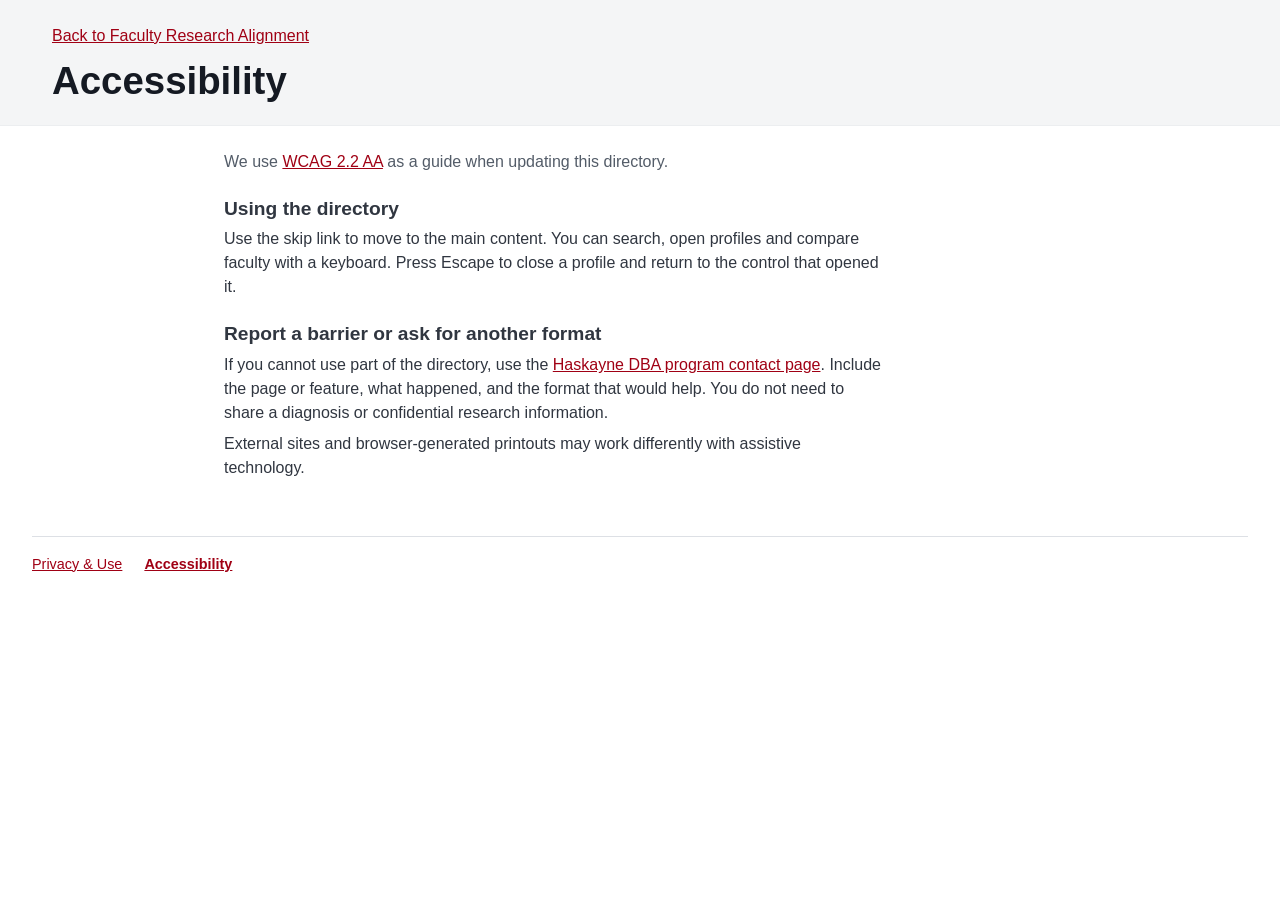
<file: accessibility.html>
<!DOCTYPE html>
<html lang="en">
<head>
  <meta charset="UTF-8">
  <meta name="viewport" content="width=device-width, initial-scale=1.0">
  <title>Accessibility | Faculty Research Alignment</title>
  <link rel="stylesheet" href="styles.css">
</head>
<body>
  <a class="skip-link" href="#main-content">Skip to main content</a>
  <header class="site-header"><div class="header-inner"><p class="policy-back"><a href="index.html">Back to Faculty Research Alignment</a></p><h1>Accessibility</h1></div></header>
  <main class="policy-main" id="main-content" tabindex="-1">
    <p class="policy-lead">We use <a href="https://www.w3.org/TR/WCAG22/">WCAG 2.2 AA</a> as a guide when updating this directory.</p>
    <h2>Using the directory</h2>
    <p>Use the skip link to move to the main content. You can search, open profiles and compare faculty with a keyboard. Press Escape to close a profile and return to the control that opened it.</p>
    <h2>Report a barrier or ask for another format</h2>
    <p>If you cannot use part of the directory, use the <a href="https://haskayne.ucalgary.ca/future-students/doctoral-programs/dba/contact-us">Haskayne DBA program contact page</a>. Include the page or feature, what happened, and the format that would help. You do not need to share a diagnosis or confidential research information.</p>
    <p>External sites and browser-generated printouts may work differently with assistive technology.</p>
  </main>
  <footer class="site-footer"><nav aria-label="Site information"><a href="privacy.html">Privacy &amp; Use</a><a href="accessibility.html" aria-current="page">Accessibility</a></nav></footer>
</body>
</html>
</file>
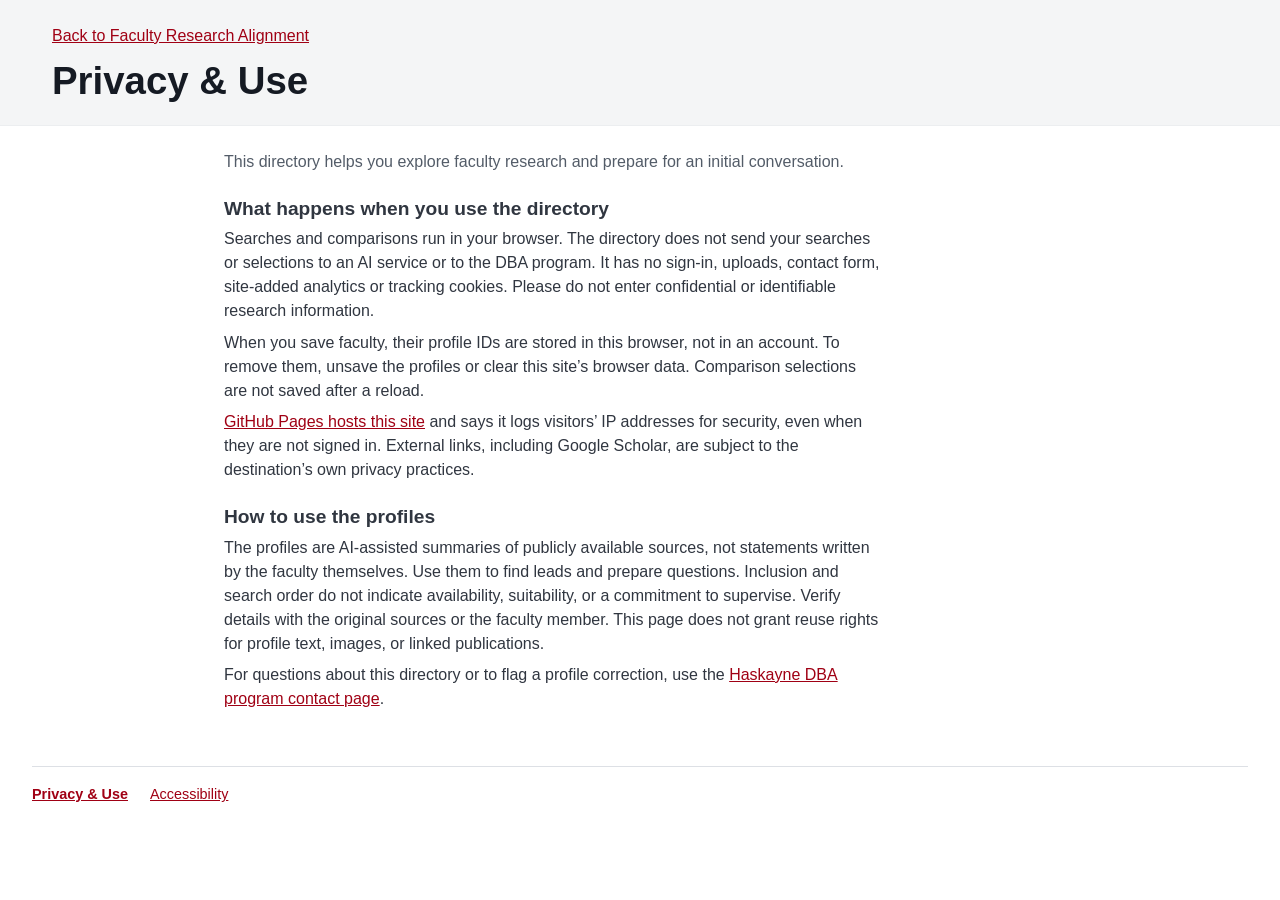
<file: privacy.html>
<!DOCTYPE html>
<html lang="en">
<head>
  <meta charset="UTF-8">
  <meta name="viewport" content="width=device-width, initial-scale=1.0">
  <title>Privacy &amp; Use | Faculty Research Alignment</title>
  <link rel="stylesheet" href="styles.css">
</head>
<body>
  <a class="skip-link" href="#main-content">Skip to main content</a>
  <header class="site-header"><div class="header-inner"><p class="policy-back"><a href="index.html">Back to Faculty Research Alignment</a></p><h1>Privacy &amp; Use</h1></div></header>
  <main class="policy-main" id="main-content" tabindex="-1">
    <p class="policy-lead">This directory helps you explore faculty research and prepare for an initial conversation.</p>
    <h2>What happens when you use the directory</h2>
    <p>Searches and comparisons run in your browser. The directory does not send your searches or selections to an AI service or to the DBA program. It has no sign-in, uploads, contact form, site-added analytics or tracking cookies. Please do not enter confidential or identifiable research information.</p>
    <p>When you save faculty, their profile IDs are stored in this browser, not in an account. To remove them, unsave the profiles or clear this site’s browser data. Comparison selections are not saved after a reload.</p>
    <p><a href="https://docs.github.com/en/pages/getting-started-with-github-pages/what-is-github-pages">GitHub Pages hosts this site</a> and says it logs visitors’ IP addresses for security, even when they are not signed in. External links, including Google Scholar, are subject to the destination’s own privacy practices.</p>
    <h2>How to use the profiles</h2>
    <p>The profiles are AI-assisted summaries of publicly available sources, not statements written by the faculty themselves. Use them to find leads and prepare questions. Inclusion and search order do not indicate availability, suitability, or a commitment to supervise. Verify details with the original sources or the faculty member. This page does not grant reuse rights for profile text, images, or linked publications.</p>
    <p>For questions about this directory or to flag a profile correction, use the <a href="https://haskayne.ucalgary.ca/future-students/doctoral-programs/dba/contact-us">Haskayne DBA program contact page</a>.</p>
  </main>
  <footer class="site-footer"><nav aria-label="Site information"><a href="privacy.html" aria-current="page">Privacy &amp; Use</a><a href="accessibility.html">Accessibility</a></nav></footer>
</body>
</html>
</file>
<file: styles.css>
:root {
  --bg: #ffffff;
  --panel: #ffffff;
  --text: #303640;
  --muted: #535c68;
  --border: #dde0e5;
  --soft: #f4f5f6;
  --accent: #c60019;
  --accent-dark: #a00014;
  --ink: #151a23;
  --focus: #0c62a3;
  --shadow: 0 12px 30px rgba(0, 0, 0, 0.08);
}

* {
  box-sizing: border-box;
}

body {
  margin: 0;
  background: var(--bg);
  color: var(--text);
  font-family: Arial, Helvetica, sans-serif;
  line-height: 1.5;
}

a {
  color: var(--accent-dark);
}

a:hover {
  color: var(--accent);
}

button,
input {
  font: inherit;
}

button {
  cursor: pointer;
}

button:disabled {
  cursor: not-allowed;
  opacity: 0.55;
}

:focus-visible {
  outline: 3px solid var(--focus);
  outline-offset: 3px;
}

.site-header {
  background: var(--soft);
  color: var(--ink);
  border-bottom: 1px solid #eceef0;
}

.header-inner,
main {
  width: min(1360px, calc(100% - 64px));
  margin: 0 auto;
}

.header-inner {
  padding: 24px 20px 22px;
}

.eyebrow {
  margin: 0 0 10px;
  color: var(--accent);
  font-size: 0.82rem;
  font-weight: 700;
  letter-spacing: 0.08em;
  text-transform: uppercase;
}

h1,
h2,
h3,
h4 {
  color: inherit;
  line-height: 1.18;
  margin: 0;
}

h1 {
  font-size: clamp(1.85rem, 3vw, 2.5rem);
  font-weight: 750;
}

h2 {
  font-size: 1.2rem;
}

h3 {
  font-size: 1.12rem;
}

h4 {
  font-size: 1rem;
}

.intro {
  max-width: 1100px;
  margin: 10px 0 0;
  color: var(--muted);
  font-size: 1rem;
}

main {
  padding: 16px 0 48px;
}

body.has-compare-tray main {
  padding-bottom: 180px;
}

section {
  margin-bottom: 26px;
}

.comparison-section {
  background: var(--panel);
  border: 1px solid var(--border);
  border-radius: 8px;
  padding: 20px;
  box-shadow: 0 3px 12px rgba(0, 0, 0, 0.04);
}

.ai-disclosure {
  margin-bottom: 18px;
  border: 1px solid var(--accent);
  border-radius: 5px;
  padding: 13px 18px;
  background: #fff4f5;
  color: var(--text);
}

.ai-disclosure h2 {
  display: flex;
  align-items: center;
  gap: 10px;
  margin-bottom: 8px;
  color: var(--accent-dark);
  font-size: 1rem;
}

.disclosure-icon {
  display: inline-grid;
  place-items: center;
  width: 24px;
  height: 24px;
  border-radius: 50%;
  background: var(--accent);
  color: #ffffff;
  font-family: Georgia, serif;
}

.disclosure-statements {
  display: grid;
  grid-template-columns: 1.25fr 1fr 1fr;
  gap: 22px;
  padding-left: 34px;
}

.ai-disclosure p {
  display: grid;
  grid-template-columns: 22px minmax(0, 1fr);
  align-items: start;
  gap: 10px;
  margin: 0;
  font-size: 0.88rem;
  line-height: 1.45;
}

.disclosure-item-icon {
  width: 22px;
  height: 22px;
  color: var(--accent);
}

.ai-disclosure p + p {
  border-left: 1px solid #e8bfc5;
  padding-left: 22px;
}

.section-heading {
  display: flex;
  gap: 16px;
  align-items: start;
  justify-content: space-between;
  margin-bottom: 18px;
}

.muted {
  color: var(--muted);
  margin: 5px 0 0;
}

.saved-faculty-filter {
  flex: 0 0 auto;
  white-space: nowrap;
  border-color: var(--accent);
  font-size: 0.85rem;
}

.saved-faculty-filter[aria-pressed="true"] {
  background: #fff0f2;
}

.results-heading {
  align-items: center;
  min-height: 42px;
  margin-bottom: 12px;
}

.results-heading h2 {
  font-size: 1.1rem;
}

.search-order-notice {
  font-size: 0.85rem;
}

.sr-only {
  position: absolute;
  width: 1px;
  height: 1px;
  padding: 0;
  margin: -1px;
  overflow: hidden;
  clip: rect(0, 0, 0, 0);
  white-space: nowrap;
  border: 0;
}

.search-section {
  margin-bottom: 20px;
}

.search-section .section-heading {
  align-items: center;
  min-height: 36px;
  margin-bottom: 6px;
}

.search-box {
  position: relative;
}

.search-icon {
  position: absolute;
  left: 17px;
  top: 15px;
  width: 15px;
  height: 15px;
  border: 2px solid var(--muted);
  border-radius: 50%;
  pointer-events: none;
}

.search-icon::after {
  content: "";
  position: absolute;
  top: 11px;
  left: 10px;
  width: 8px;
  height: 2px;
  background: var(--muted);
  transform: rotate(45deg);
}

.search-help {
  margin: 5px 0 0;
  color: var(--muted);
  font-size: 0.82rem;
}

.search-box input {
  width: 100%;
  border: 1px solid #b9c0cb;
  border-radius: 5px;
  min-height: 48px;
  padding: 11px 14px 11px 46px;
  background: #ffffff;
  color: var(--text);
}

.faculty-grid {
  display: grid;
  grid-template-columns: repeat(3, minmax(0, 1fr));
  gap: 14px;
}

.faculty-card {
  display: flex;
  flex-direction: column;
  min-height: 100%;
  background: var(--panel);
  border: 1px solid var(--border);
  border-radius: 6px;
  overflow: hidden;
  box-shadow: 0 2px 5px rgba(0, 0, 0, 0.025);
}

.portrait-frame {
  overflow: hidden;
  background: var(--soft);
}

.card-photo-frame {
  flex: 0 0 72px;
  width: 72px;
  height: 72px;
  border-radius: 50%;
}

.card-photo,
.profile-photo {
  display: block;
  width: 100%;
  height: 100%;
  object-fit: cover;
  transform: scale(var(--portrait-scale, 1));
  transform-origin: center;
}

.initials-placeholder {
  display: grid;
  place-items: center;
  width: 100%;
  height: 100%;
  background: #e7e2df;
  color: var(--accent-dark);
  font-size: 2rem;
  font-weight: 800;
}

.card-body {
  display: flex;
  flex: 1;
  flex-direction: column;
  padding: 14px 16px;
}

.card-title {
  min-width: 0;
}

.card-title-row {
  display: flex;
  gap: 16px;
  align-items: flex-start;
  margin-bottom: 12px;
}

.save-button {
  flex: 0 0 auto;
  min-height: 40px;
  border: 1px solid var(--accent);
  border-radius: 4px;
  padding: 7px 8px;
  background: #ffffff;
  color: var(--accent);
  font-size: 0.86rem;
  font-weight: 700;
  white-space: nowrap;
}

.save-button:hover,
.save-button:focus-visible {
  background: #fff0f2;
}

.save-button[aria-pressed="true"] {
  background: var(--accent);
  color: #ffffff;
}

.card-title h3 {
  color: var(--ink);
  font-size: 1.12rem;
  line-height: 1.25;
}

.academic-title,
.area-label {
  color: var(--muted);
  font-size: 0.92rem;
}

.card-title .academic-title {
  margin: 3px 0 0;
  color: var(--ink);
  font-size: 0.9rem;
  font-weight: 500;
  line-height: 1.35;
}

.card-title .area-label {
  margin: 3px 0 0;
  font-size: 0.82rem;
  line-height: 1.35;
}

.card-section-label {
  font-size: 0.8rem;
  line-height: 1.4;
}

.themes-label {
  font-weight: 500;
}

.summary {
  margin: 0 0 9px;
  font-size: 0.85rem;
  line-height: 1.4;
}

.tag-list {
  display: flex;
  flex-wrap: wrap;
  gap: 6px;
  margin: 3px 0 10px;
  padding: 0;
  list-style: none;
}

.tag-list li {
  border: 1px solid transparent;
  border-radius: 999px;
  padding: 3px 10px;
  background: #fce8eb;
  color: var(--accent-dark);
  font-size: 0.75rem;
  font-weight: 500;
  overflow-wrap: anywhere;
}

.card-methods {
  margin: 0 0 14px;
  font-size: 0.8rem;
  line-height: 1.4;
  overflow-wrap: anywhere;
}

.card-actions {
  display: grid;
  grid-template-columns: 0.8fr 1.1fr 1.25fr;
  gap: 8px;
  margin-top: auto;
}

.card-actions button {
  min-width: 0;
  min-height: 40px;
  padding: 7px 5px;
  font-size: 0.78rem;
  line-height: 1.25;
}

.card-actions .secondary-button {
  color: var(--text);
  border-color: #bac1cb;
}

.card-actions .secondary-button[aria-pressed="true"] {
  color: var(--accent-dark);
  border-color: var(--accent);
  background: #fff0f2;
}

.primary-button,
.secondary-button,
.text-button {
  border-radius: 4px;
  min-height: 42px;
  padding: 9px 12px;
  font-weight: 700;
}

.primary-button {
  border: 1px solid var(--accent-dark);
  background: var(--accent);
  color: #ffffff;
}

.primary-button:hover:not(:disabled) {
  background: var(--accent-dark);
}

.secondary-button {
  border: 1px solid var(--border);
  background: #ffffff;
  color: var(--accent-dark);
}

.secondary-button:hover:not(:disabled) {
  border-color: var(--accent);
  background: #fbf7f8;
}

.text-button {
  border: 0;
  background: transparent;
  color: var(--accent-dark);
  text-decoration: underline;
}

.empty-state,
.status-message {
  color: var(--accent-dark);
  font-weight: 700;
}

.selected-strip {
  display: flex;
  flex-wrap: wrap;
  gap: 8px;
}

.selected-chip {
  display: inline-flex;
  align-items: center;
  gap: 4px;
  border: 1px solid var(--border);
  border-radius: 4px;
  padding: 0 2px 0 10px;
  background: #ffffff;
  font-size: 0.82rem;
}

.selected-chip button {
  width: 36px;
  height: 36px;
  border: 0;
  border-radius: 4px;
  background: transparent;
  color: var(--muted);
  font-size: 1.25rem;
  line-height: 1;
}

.compare-tray {
  position: fixed;
  right: 0;
  bottom: 0;
  left: 0;
  z-index: 20;
  border-top: 1px solid var(--border);
  background: rgba(255, 255, 255, 0.98);
  box-shadow: 0 -3px 12px rgba(0, 0, 0, 0.04);
}

.compare-tray-inner {
  display: flex;
  width: min(1360px, calc(100% - 64px));
  margin: 0 auto;
  padding: 14px 0;
  gap: 16px;
  align-items: center;
  justify-content: space-between;
}

.compare-count {
  margin: 0;
  color: var(--ink);
  font-size: 0.9rem;
  font-weight: 700;
}

.compare-tray .selected-strip {
  flex: 1;
}

.compare-tray-actions {
  display: flex;
  flex: 0 0 auto;
  gap: 12px;
  align-items: center;
  padding-left: 20px;
  border-left: 1px solid var(--border);
}

.compare-tray .status-message {
  margin: 0;
  color: var(--muted);
  font-size: 0.92rem;
}

.comparison-context-message {
  border: 1px solid var(--border);
  border-radius: 8px;
  padding: 16px;
  background: var(--soft);
  font-weight: 700;
}

.comparison-panel {
  margin-top: 20px;
}

.comparison-heading-actions {
  display: flex;
  flex: 0 0 auto;
  gap: 8px;
  align-items: center;
}

.comparison-grid {
  display: grid;
  grid-template-columns: repeat(auto-fit, minmax(240px, 1fr));
  gap: 14px;
}

.comparison-card {
  position: relative;
  border: 1px solid var(--border);
  border-radius: 8px;
  padding: 16px;
  background: #ffffff;
}

.comparison-card h3 {
  padding-right: 42px;
  margin-bottom: 12px;
}

.comparison-card-heading {
  padding-right: 42px;
}

.comparison-card-heading h3 {
  padding-right: 0;
  margin-bottom: 2px;
}

.comparison-card-heading .card-photo-frame {
  width: 56px;
  height: 56px;
  margin-bottom: 8px;
}

.comparison-card-heading .academic-title {
  margin: 3px 0 0;
  color: var(--ink);
  line-height: 1.35;
}

.comparison-card-heading .area-label {
  margin: 3px 0 0;
  font-size: 0.82rem;
  line-height: 1.35;
}

.icon-button {
  width: 42px;
  padding: 10px;
  color: var(--muted);
}

.icon-button svg {
  display: block;
  width: 20px;
  height: 20px;
}

.comparison-profile-button {
  min-height: 36px;
  padding: 5px 0;
  text-align: left;
}

.comparison-remove-button {
  position: absolute;
  top: 10px;
  right: 10px;
  width: 36px;
  height: 36px;
  border: 1px solid var(--border);
  border-radius: 50%;
  background: #ffffff;
  color: var(--muted);
  font-size: 1.35rem;
  line-height: 1;
}

.comparison-remove-button:hover,
.comparison-remove-button:focus-visible {
  border-color: var(--accent);
  color: var(--accent-dark);
}

.comparison-card section {
  border-top: 1px solid var(--soft);
  padding-top: 12px;
  margin-top: 12px;
}

.comparison-card p,
.comparison-card ol {
  margin: 6px 0 0;
}

.comparison-card ol {
  padding-left: 20px;
}

.comparison-reflection {
  margin-top: 18px;
  border: 1px solid #dfdfda;
  border-radius: 8px;
  padding: 16px 18px;
  background: #fbfbf9;
}

.comparison-reflection p {
  margin: 8px 0 0;
}

.comparison-reflection ul {
  margin: 6px 0 0;
  padding-left: 22px;
}

dialog {
  width: min(980px, calc(100% - 28px));
  max-height: 90vh;
  border: 0;
  border-radius: 8px;
  padding: 0;
  box-shadow: var(--shadow);
}

dialog::backdrop {
  background: rgba(0, 0, 0, 0.58);
}

.dialog-shell {
  position: relative;
  max-height: 90vh;
  overflow: auto;
  background: #ffffff;
}

.close-button {
  position: sticky;
  top: 12px;
  float: right;
  z-index: 2;
  width: 42px;
  height: 42px;
  margin: 12px 12px 0 0;
  border: 1px solid var(--border);
  border-radius: 50%;
  background: #ffffff;
  color: var(--ink);
  font-size: 1.6rem;
  line-height: 1;
}

.profile-view {
  padding: 30px;
}

.profile-header {
  display: grid;
  grid-template-columns: 170px 1fr;
  gap: 22px;
  align-items: start;
  margin-bottom: 20px;
}

.profile-photo-frame {
  width: 170px;
  aspect-ratio: 1 / 1;
  border-radius: 8px;
}

.profile-section {
  margin-top: 24px;
  padding-top: 20px;
  border-top: 1px solid var(--border);
}

.profile-disclosure {
  border: 1px solid #bdcbd2;
  border-radius: 8px;
  padding: 13px 15px;
  background: #f2f6f8;
}

.profile-disclosure strong {
  display: block;
  margin-bottom: 3px;
  color: var(--ink);
}

.profile-disclosure p {
  margin: 0;
}

.profile-section p,
.profile-section ul {
  margin-bottom: 0;
}

.profile-section ul {
  padding-left: 20px;
}

.structured-profile-content p + p,
.structured-profile-content ul + p,
.structured-profile-content p + ul {
  margin-top: 14px;
}

.theme-list {
  display: grid;
  gap: 18px;
}

.accordion-section {
  display: block;
}

.accordion-section summary {
  display: flex;
  align-items: center;
  justify-content: space-between;
  cursor: pointer;
  color: var(--ink);
  font-size: 1.12rem;
  font-weight: 800;
}

.accordion-section summary::after {
  content: "+";
  margin-left: 16px;
  color: var(--accent-dark);
  font-size: 1.25rem;
}

.accordion-section[open] summary::after {
  content: "-";
}

.questions-section ol {
  padding-left: 22px;
  font-weight: 700;
}

.google-scholar-section a {
  display: inline-block;
  margin-top: 10px;
  font-weight: 700;
}

@media (max-width: 1120px) {
  .faculty-grid {
    grid-template-columns: repeat(2, minmax(0, 1fr));
  }

  .compare-tray-inner {
    flex-wrap: wrap;
  }

  .compare-count {
    flex-basis: 100%;
  }
}

@media (max-width: 720px) {
  .header-inner,
  main {
    width: calc(100% - 32px);
  }

  .header-inner {
    padding: 24px 0;
  }

  .intro {
    margin-top: 14px;
  }

  .profile-header {
    grid-template-columns: 1fr;
    display: grid;
  }

  .comparison-section .section-heading {
    flex-direction: column;
  }

  .results-heading {
    gap: 10px;
    flex-wrap: wrap;
  }

  .results-heading h2 {
    font-size: 1rem;
  }

  .disclosure-statements {
    grid-template-columns: 1fr;
    gap: 10px;
    padding-left: 0;
  }

  .ai-disclosure p + p {
    border-left: 0;
    padding-left: 0;
    border-top: 1px solid #e8bfc5;
    padding-top: 10px;
  }

  .faculty-grid {
    grid-template-columns: 1fr;
  }

  .comparison-heading-actions {
    align-items: flex-start;
    flex-wrap: wrap;
  }

  .profile-view {
    padding: 22px 18px;
  }

  .profile-photo-frame {
    width: 132px;
  }

  body.has-compare-tray main {
    padding-bottom: 300px;
  }

  .compare-tray-inner {
    align-items: stretch;
    flex-direction: column;
  }

  .compare-tray-inner {
    width: calc(100% - 32px);
    gap: 10px;
  }

  .compare-tray-actions {
    gap: 8px;
    padding-left: 0;
    border-left: 0;
    justify-content: space-between;
  }

  .compare-tray .primary-button {
    flex: 1;
  }
}

@media print {
  @page {
    size: letter landscape;
    margin: 0.28in;
  }

  * {
    print-color-adjust: exact;
    -webkit-print-color-adjust: exact;
  }

  body {
    background: #ffffff;
    color: #000000;
    font-size: 9.5pt;
    line-height: 1.2;
  }

  .site-header,
  .ai-disclosure,
  .search-section,
  .results-section,
  .compare-tray,
  .comparison-context-message,
  dialog,
  button {
    display: none !important;
  }

  main,
  body.has-compare-tray main {
    width: 100%;
    padding: 0;
  }

  .comparison-section {
    margin: 0;
    border: 0;
    padding: 0;
    box-shadow: none;
  }

  .comparison-section .section-heading {
    display: block;
    margin-bottom: 8px;
  }

  .comparison-section .section-heading h2 {
    font-size: 15pt;
  }

  .comparison-section .section-heading p {
    max-width: none;
    margin-top: 3px;
  }

  .comparison-panel {
    margin-top: 0;
  }

  .comparison-grid {
    display: grid;
    grid-template-columns: none;
    grid-auto-flow: column;
    grid-auto-columns: minmax(0, 1fr);
    gap: 8px;
    align-items: stretch;
    break-inside: avoid;
    page-break-inside: avoid;
  }

  .comparison-card {
    break-inside: avoid;
    page-break-inside: avoid;
    min-width: 0;
    margin: 0;
    border-color: #777777;
    padding: 8px;
    box-shadow: none;
  }

  .comparison-card-heading {
    padding-right: 0;
  }

  .comparison-card h3 {
    padding-right: 0;
    margin-bottom: 4px;
    font-size: 10.5pt;
  }

  .comparison-card h4 {
    font-size: 9.5pt;
  }

  .comparison-card section {
    margin: 5px 0 0;
    padding-top: 5px;
  }

  .comparison-card p,
  .comparison-card ol {
    margin-top: 2px;
  }

  .comparison-card ol {
    padding-left: 15px;
  }

  .comparison-card section,
  .comparison-reflection {
    break-inside: avoid;
    page-break-inside: avoid;
  }

  .comparison-reflection {
    margin-top: 8px;
    border-color: #777777;
    padding: 7px 10px;
    background: #ffffff;
  }

  .comparison-reflection h3 {
    font-size: 10.5pt;
  }

  .comparison-reflection p {
    margin-top: 3px;
  }

  .comparison-reflection ul {
    margin-top: 2px;
    padding-left: 17px;
  }
}

/* Privacy and accessibility */
.skip-link { position: fixed; z-index: 100; top: 10px; left: 10px; padding: 10px 14px; color: var(--accent-dark); background: #fff; transform: translateY(calc(-100% - 14px)); }
.skip-link:focus { transform: none; }
.site-footer { width: min(1360px, calc(100% - 64px)); margin: 0 auto; padding: 10px 0 24px; border-top: 1px solid var(--border); font-size: .9rem; }
.site-footer nav { display: flex; flex-wrap: wrap; gap: 4px 22px; }
.site-footer a { display: inline-flex; align-items: center; min-height: 36px; }
.site-footer [aria-current="page"] { font-weight: 700; }
.policy-main { max-width: 52rem; overflow-wrap: anywhere; }
.policy-main h2 { margin: 1.5rem 0 .4rem; font-size: 1.2rem; }
.policy-main p { max-width: 74ch; margin: .45rem 0; }
.policy-lead { color: var(--muted); }
.policy-back { margin: 0 0 10px; }
.search-box input, .secondary-button, .card-actions .secondary-button, .close-button { border-color: #7a8492; }
.card-actions .secondary-button[aria-pressed="true"], .secondary-button:hover:not(:disabled), .card-actions .secondary-button:hover:not(:disabled) { border-color: var(--accent); }
@media screen {
  html { scroll-padding-bottom: calc(var(--compare-tray-height, 0px) + 12px); }
  body.has-compare-tray main { padding-bottom: 24px; }
  body.has-compare-tray .site-footer { padding-bottom: calc(24px + var(--compare-tray-height, 180px)); }
}
@media (max-width: 720px) { .site-footer { width: calc(100% - 32px); } }
@media print { .skip-link, .site-footer { display: none !important; } }
</file>
